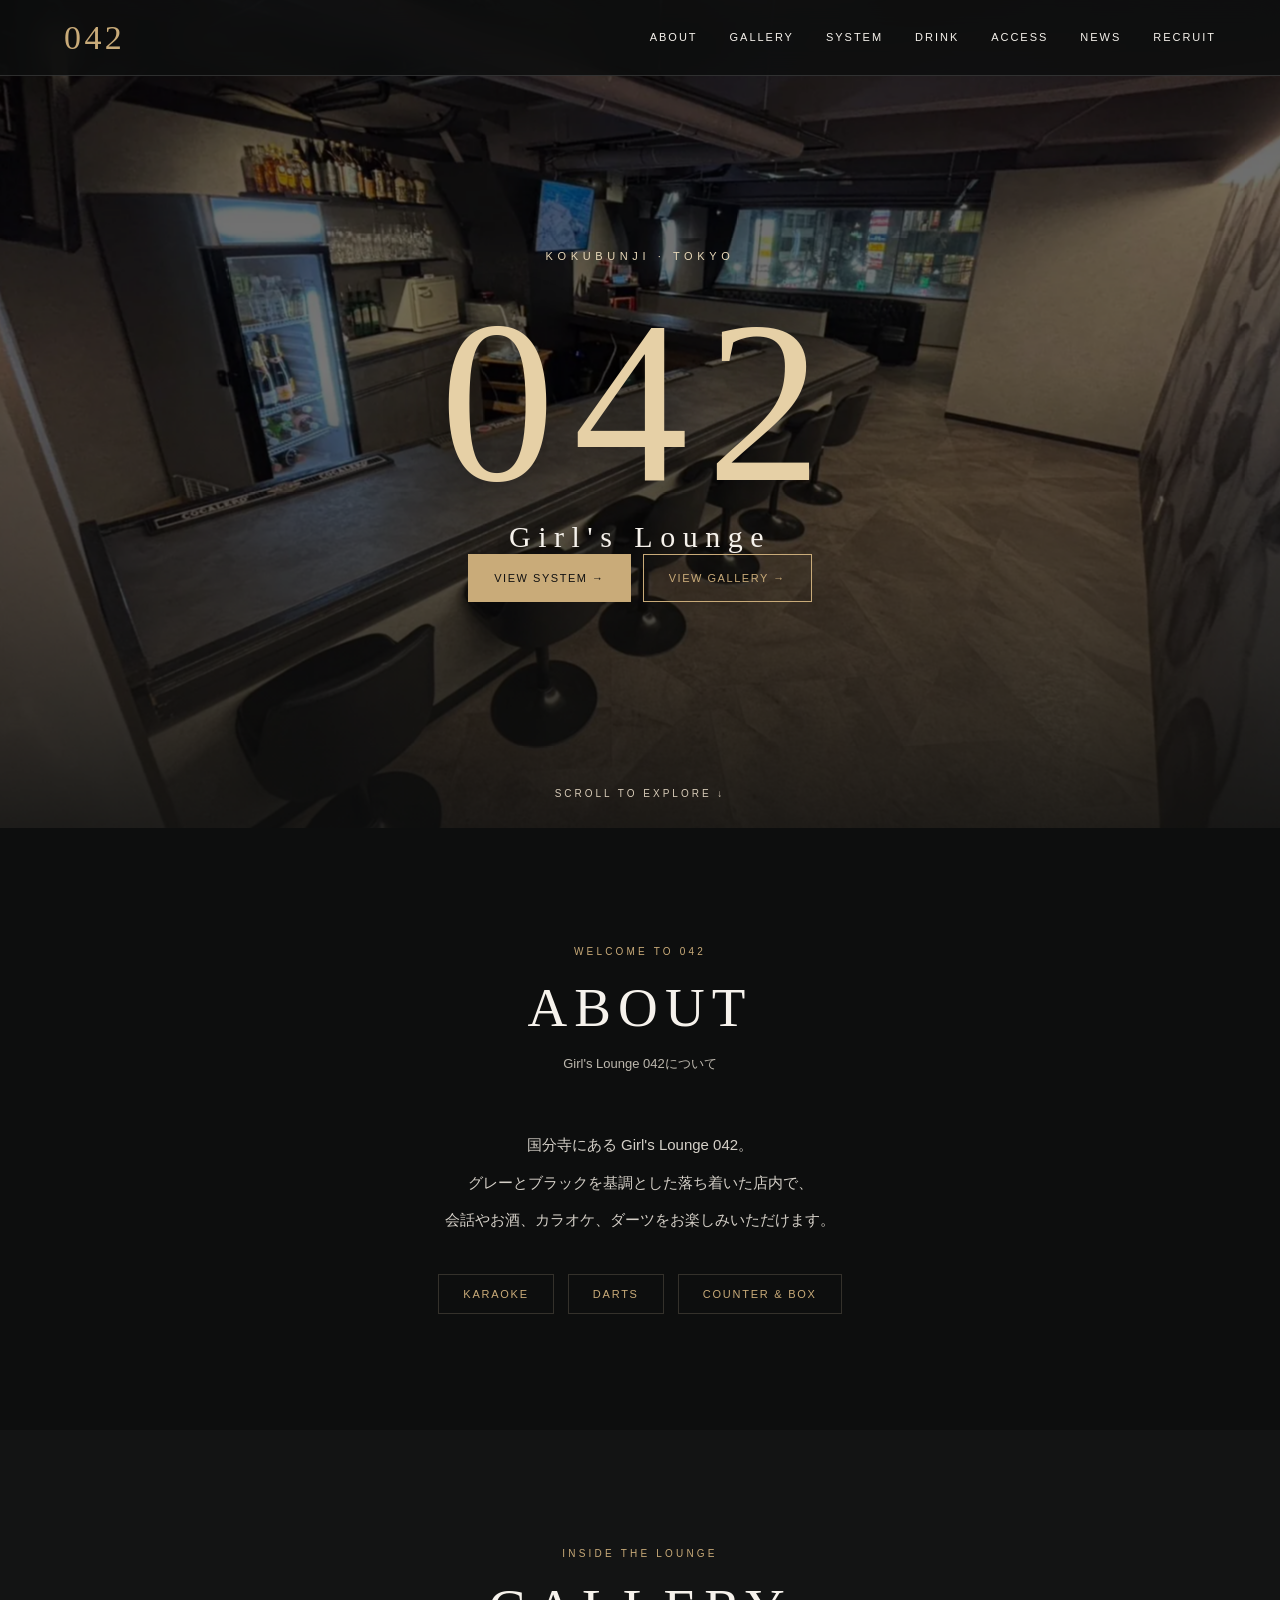
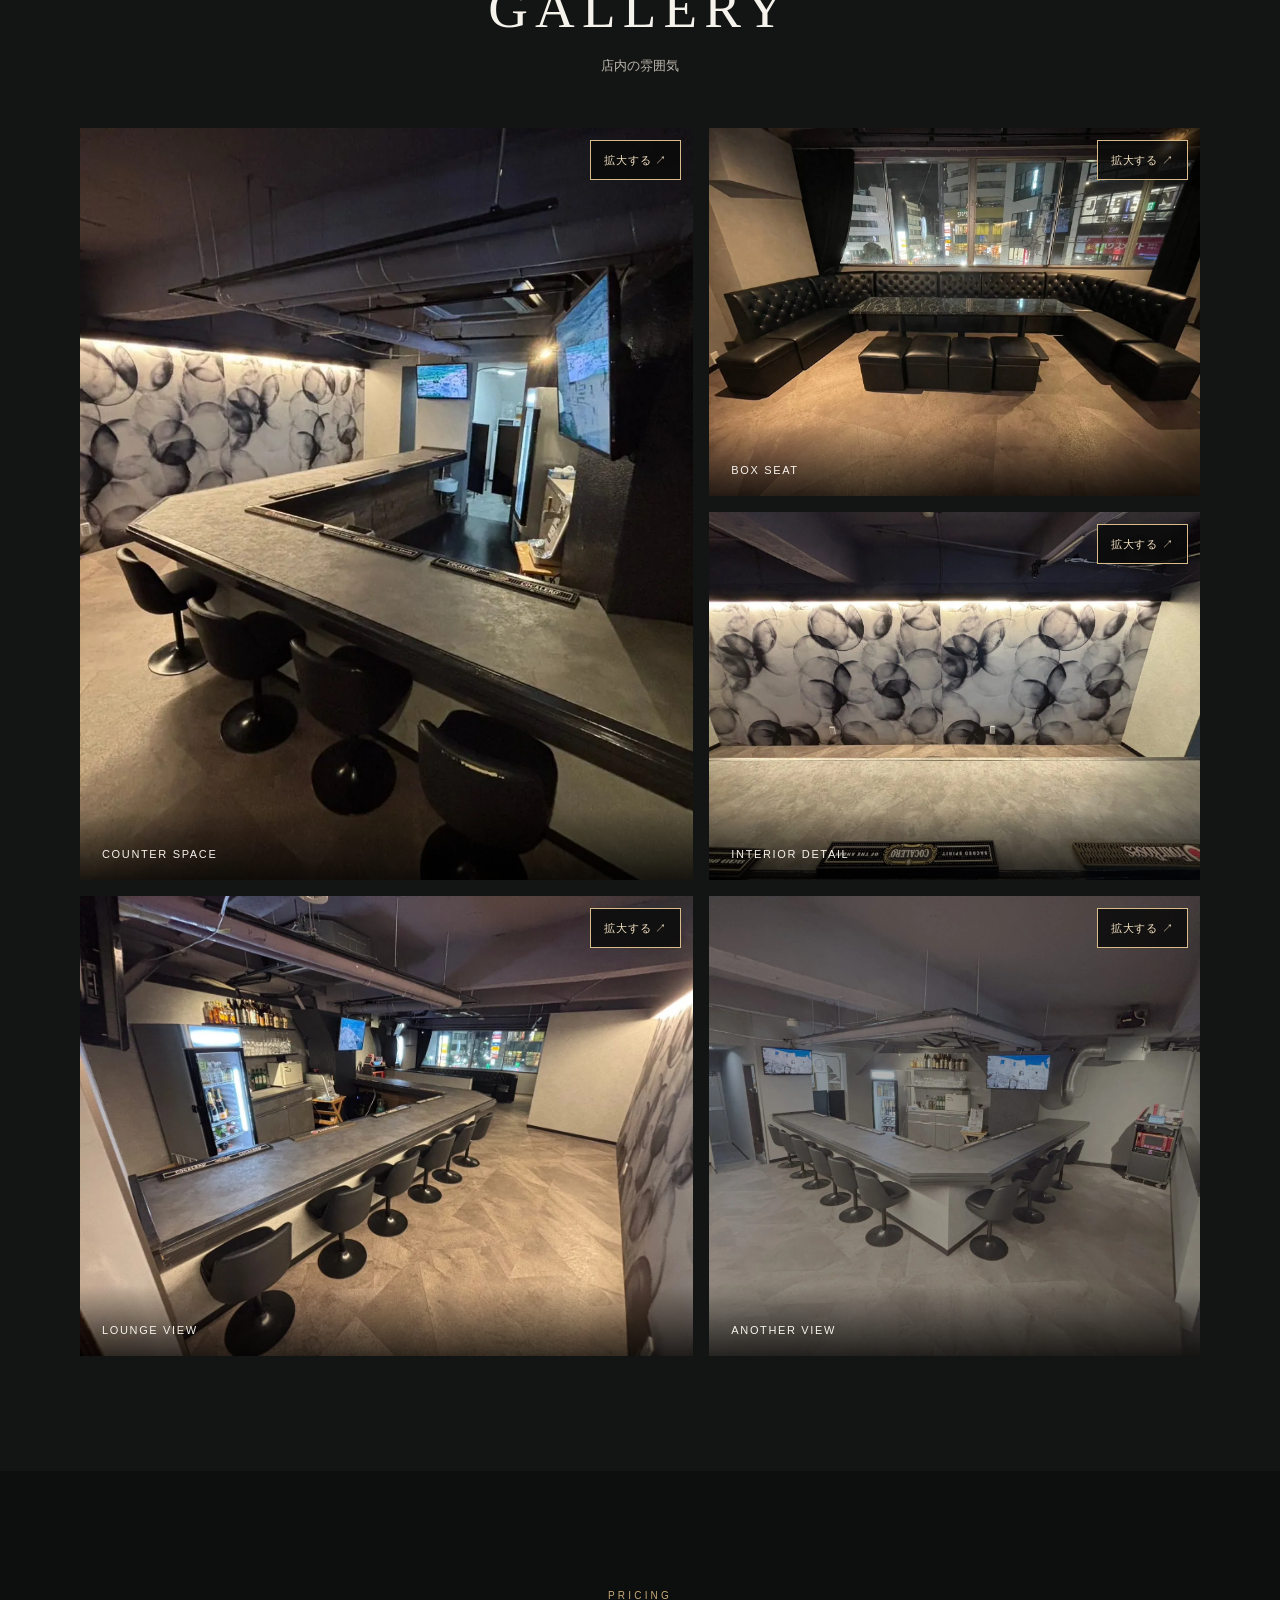
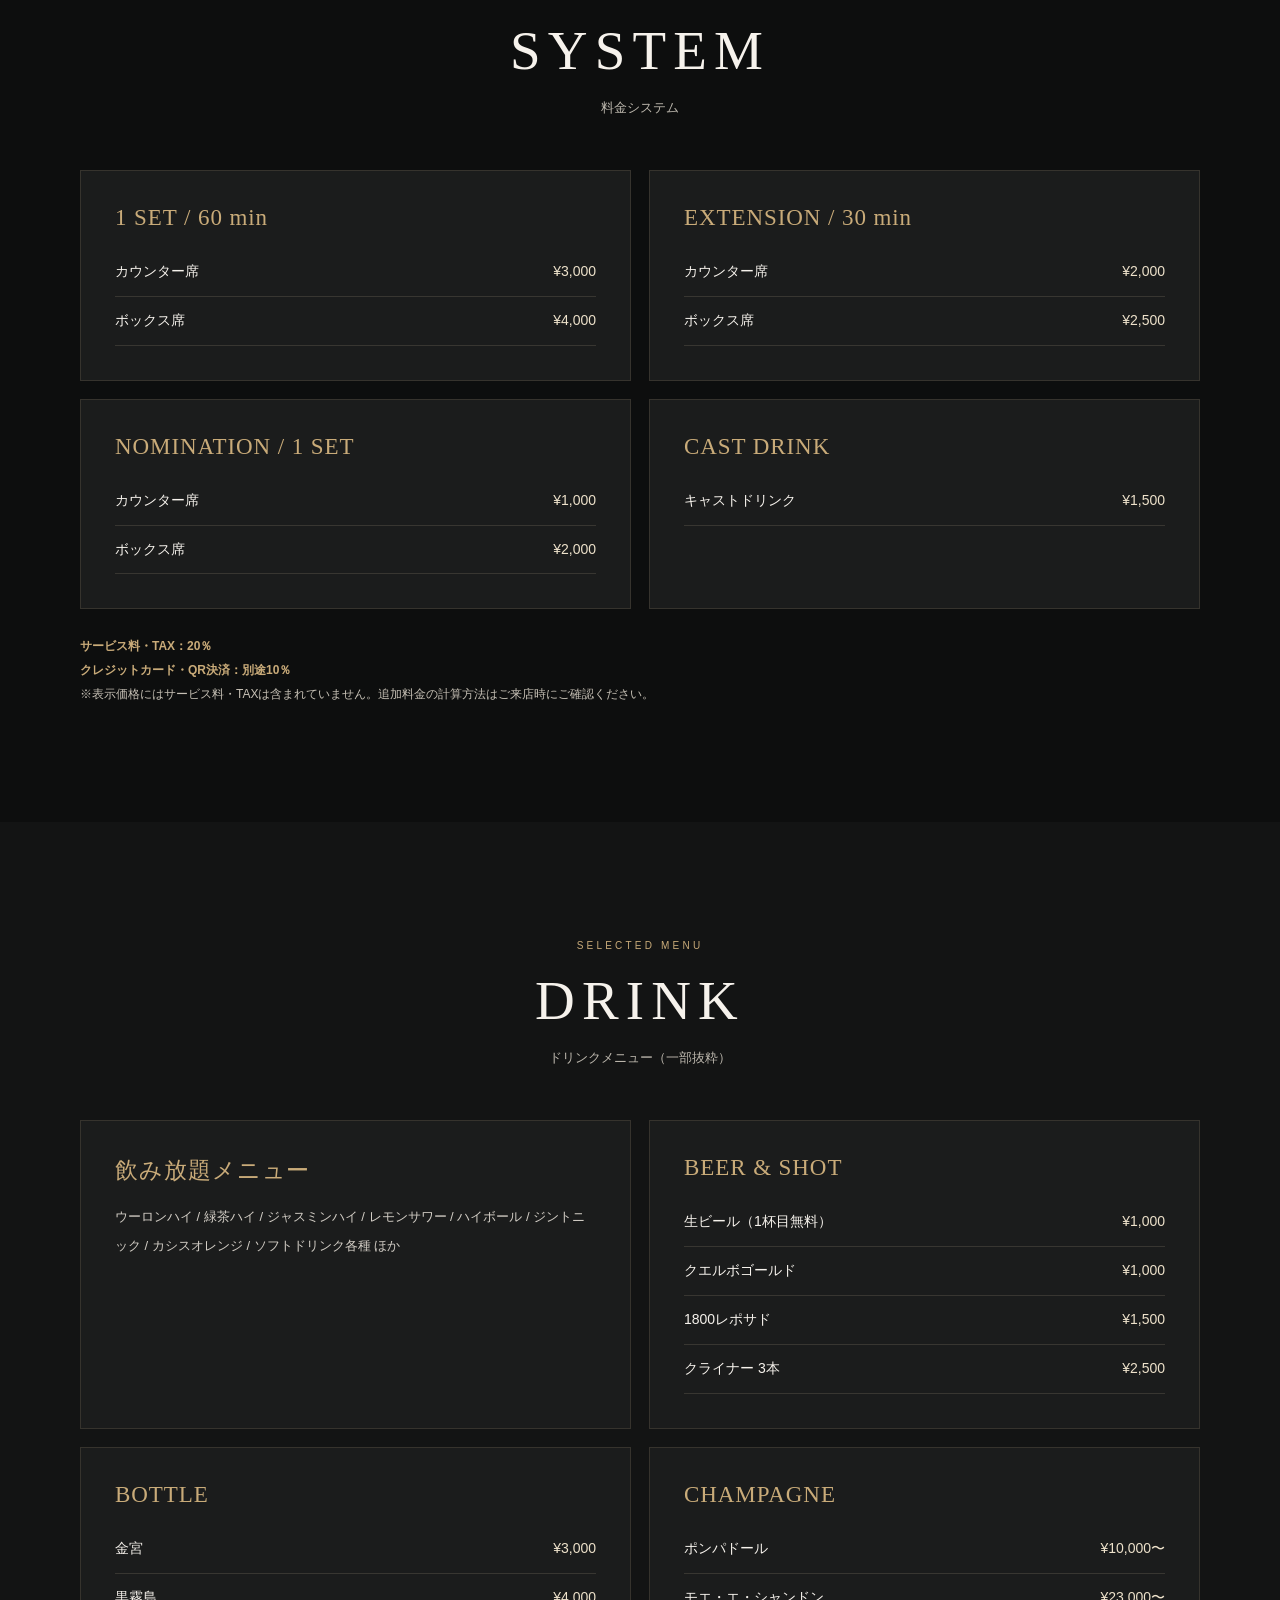
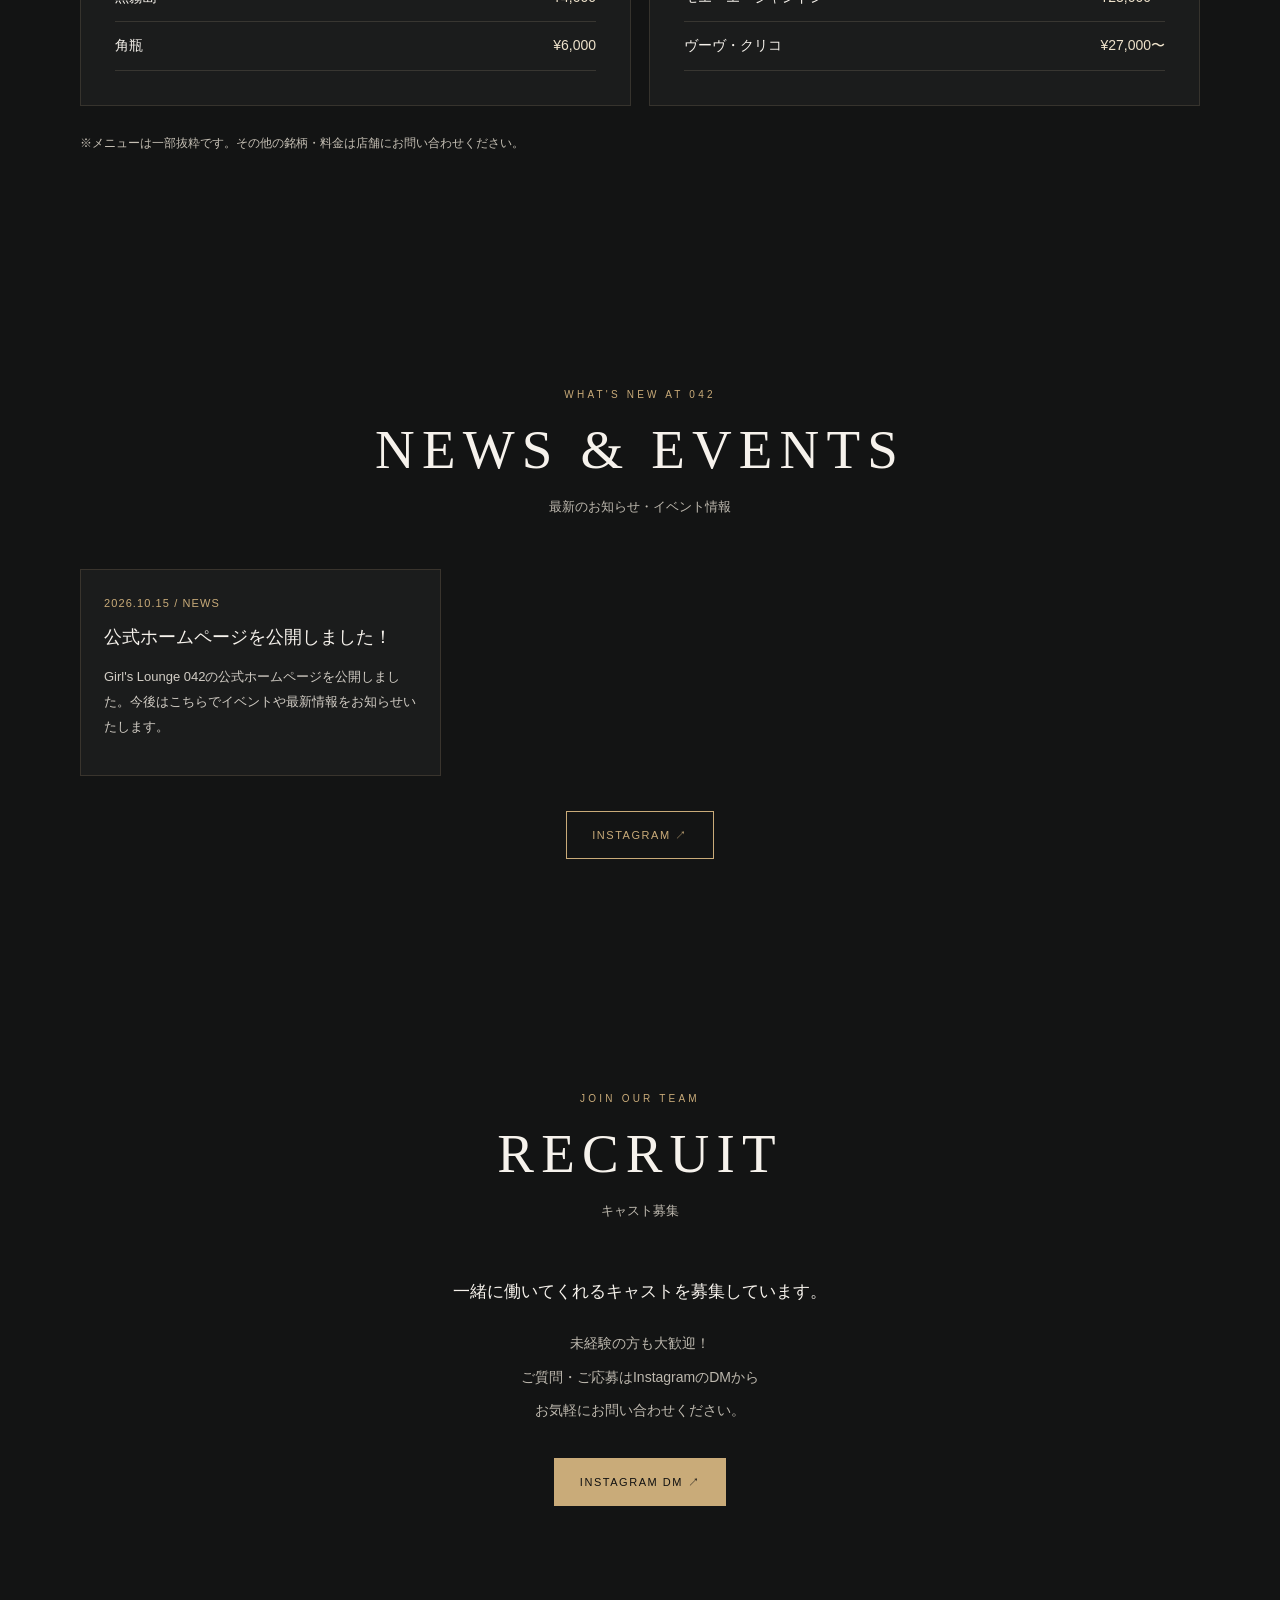
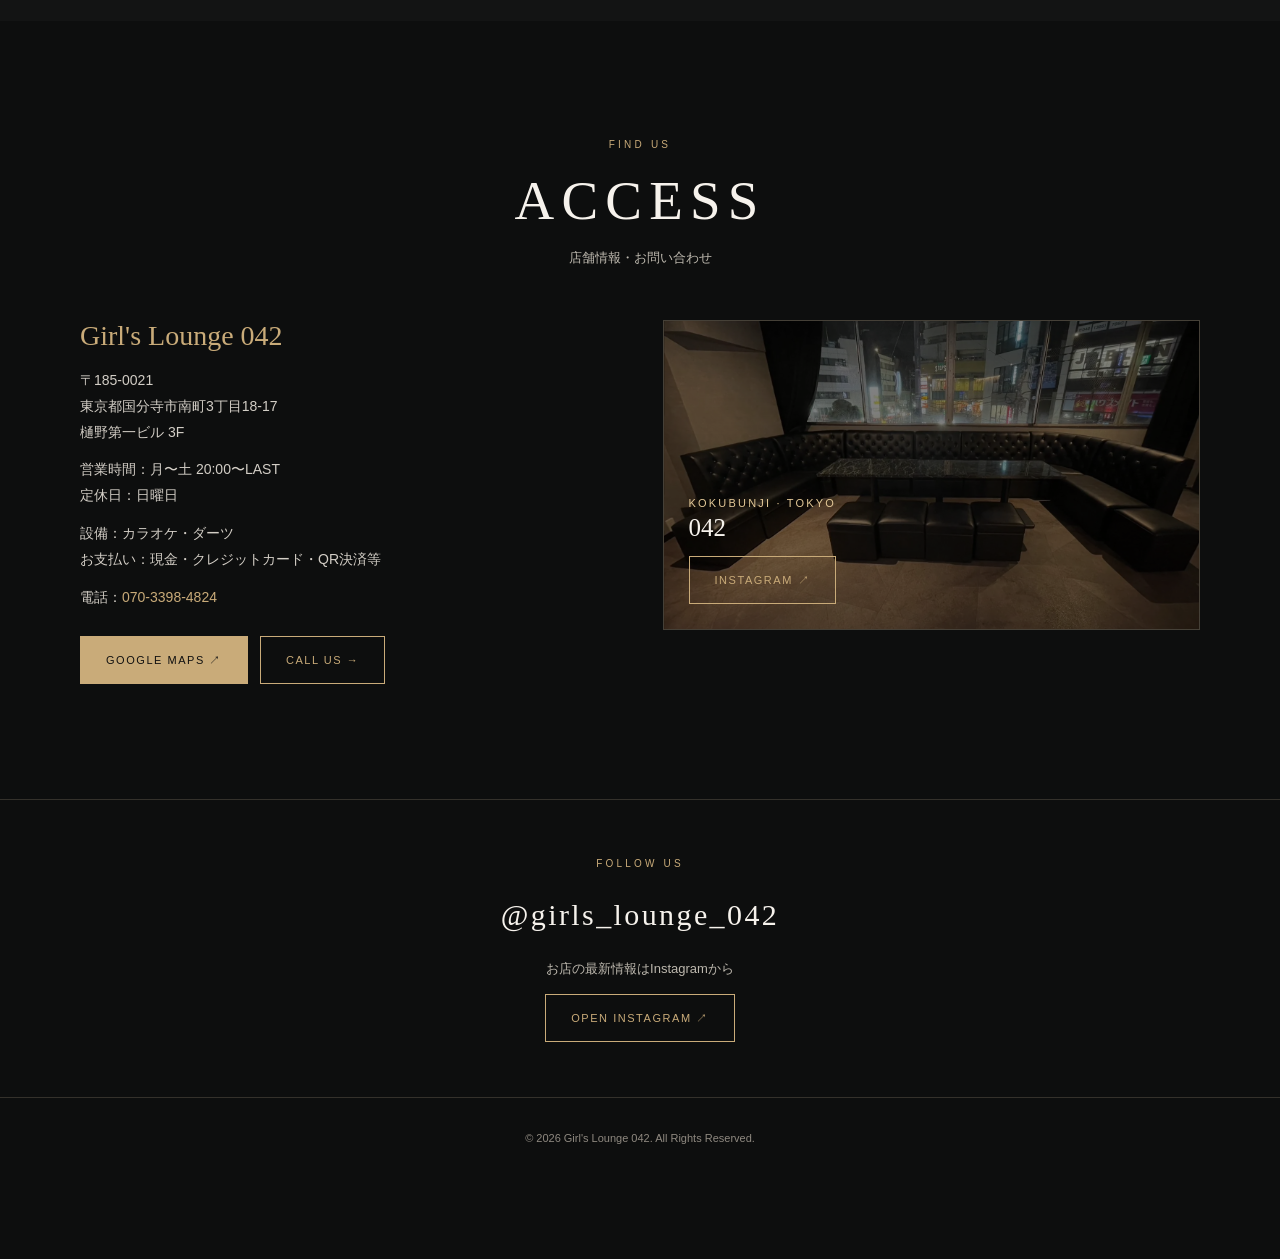
<file: index.html>
<!DOCTYPE html>

<html lang="ja"><head><meta charset="utf-8"/><meta content="width=device-width,initial-scale=1" name="viewport"/><meta content="#0d0e0e" name="theme-color"/><meta content="国分寺のGirl's Lounge 042。落ち着いた店内でお酒、カラオケ、ダーツを。料金・店内写真・アクセスをご案内。月〜土 20:00〜LAST。" name="description"/><title>Girl's Lounge 042 | 国分寺のラウンジ</title>
<link href="assets/styles.css" rel="stylesheet"/><meta content="website" property="og:type"/><meta content="Girl's Lounge 042 | 国分寺" property="og:title"/><meta content="国分寺のGirl’s Lounge 042。料金・店内写真・アクセス・最新のお知らせをご案内。" property="og:description"/><meta content="dark" name="color-scheme"/><link as="image" fetchpriority="high" href="images/hero.webp" rel="preload" type="image/webp"/><script type="application/ld+json">{"@context":"https://schema.org","@type":"BarOrPub","name":"Girl's Lounge 042","telephone":"+81-70-3398-4824","address":{"@type":"PostalAddress","postalCode":"185-0021","addressRegion":"東京都","addressLocality":"国分寺市","streetAddress":"南町3丁目18-17 樋野第一ビル3F","addressCountry":"JP"},"sameAs":["https://www.instagram.com/girls_lounge_042/"],"openingHoursSpecification":[{"@type":"OpeningHoursSpecification","dayOfWeek":["Monday","Tuesday","Wednesday","Thursday","Friday","Saturday"],"opens":"20:00"}],"description":"東京都国分寺市南町のGirl’s Lounge 042。料金、店内写真、アクセス、イベント情報をご案内。"}</script><meta content="Girl's Lounge 042" property="og:site_name"/><meta content="ja_JP" property="og:locale"/><meta content="summary_large_image" name="twitter:card"/><meta content="telephone=no" name="format-detection"/><link rel="icon" type="image/png" href="favicon.png"/><meta content="https://ryutobooo-stack.github.io/042-website/images/og-cover.jpg" property="og:image"/><meta content="Girl’s Lounge 042 店内写真" property="og:image:alt"/><meta content="index,follow,max-image-preview:large" name="robots"/><meta content="strict-origin-when-cross-origin" name="referrer"/></head><body><a class="skip-link" href="#main-content">本文へスキップ</a>
<header><a aria-label="042 トップへ" class="brand" href="#top">042</a><button aria-controls="primary-nav" aria-expanded="false" aria-label="メニューを開く" class="menu-toggle" type="button"><svg aria-hidden="true" viewbox="0 0 24 24"><path d="M4 7h16M4 12h16M4 17h16"></path></svg></button><nav aria-label="メインメニュー" id="primary-nav"><a href="#about">ABOUT</a><a href="#gallery">GALLERY</a><a href="#system">SYSTEM</a><a href="#drink">DRINK</a><a href="#access">ACCESS</a><a href="#news">NEWS</a><a href="#recruit">RECRUIT</a></nav></header>
<main id="main-content" tabindex="-1"><section class="hero" id="top"><div aria-hidden="true" class="hero-image"></div><div class="hero-inner"><div class="eyebrow">KOKUBUNJI · TOKYO</div><h1>042</h1><h2>Girl's Lounge</h2><div class="actions"><a class="btn solid" href="#system">VIEW SYSTEM →</a><a class="btn" href="#gallery">VIEW GALLERY →</a></div></div><div class="hero-bottom">SCROLL TO EXPLORE ↓</div></section>
<section class="section" id="about"><div class="wrap reveal"><div class="section-heading"><span class="kicker">WELCOME TO 042</span><h2>ABOUT</h2><p>Girl's Lounge 042について</p></div><p class="intro">国分寺にある Girl's Lounge 042。<br/>グレーとブラックを基調とした落ち着いた店内で、<br/>会話やお酒、カラオケ、ダーツをお楽しみいただけます。</p><div class="features"><span>KARAOKE</span><span>DARTS</span><span>COUNTER &amp; BOX</span></div></div></section>
<section class="section muted-section" id="gallery"><div class="wrap reveal"><div class="section-heading"><span class="kicker">INSIDE THE LOUNGE</span><h2>GALLERY</h2><p>店内の雰囲気</p></div><div class="gallery"><figure class="photo"><img alt="042のカウンター席と落ち着いた店内" decoding="async" fetchpriority="low" height="1108" loading="lazy" sizes="(max-width: 760px) 100vw, 50vw" src="images/counter.webp" width="1477"/><figcaption>COUNTER SPACE</figcaption><button aria-label="写真を拡大：042のカウンター席と落ち着いた店内" class="gallery-open" data-alt="042のカウンター席と落ち着いた店内" data-image="images/counter.webp" type="button">拡大する ↗</button></figure><figure class="photo"><img alt="窓際の黒いソファのボックス席" decoding="async" fetchpriority="low" height="1108" loading="lazy" sizes="(max-width: 760px) 50vw, 40vw" src="images/sofa.webp" width="1477"/><figcaption>BOX SEAT</figcaption><button aria-label="写真を拡大：窓際の黒いソファのボックス席" class="gallery-open" data-alt="窓際の黒いソファのボックス席" data-image="images/sofa.webp" type="button">拡大する ↗</button></figure><figure class="photo"><img alt="店内のアートウォールとカウンター" decoding="async" fetchpriority="low" height="1108" loading="lazy" sizes="(max-width: 760px) 50vw, 40vw" src="images/details.webp" width="1477"/><figcaption>INTERIOR DETAIL</figcaption><button aria-label="写真を拡大：店内のアートウォールとカウンター" class="gallery-open" data-alt="店内のアートウォールとカウンター" data-image="images/details.webp" type="button">拡大する ↗</button></figure><figure class="photo"><img alt="店内全体とカウンター" decoding="async" fetchpriority="low" height="1108" loading="lazy" sizes="(max-width: 760px) 50vw, 40vw" src="images/hero.webp" width="1477"/><figcaption>LOUNGE VIEW</figcaption><button aria-label="写真を拡大：店内全体とカウンター" class="gallery-open" data-alt="店内全体とカウンター" data-image="images/hero.webp" type="button">拡大する ↗</button></figure><figure class="photo"><img alt="042のカウンター全景" decoding="async" fetchpriority="low" height="1425" loading="lazy" sizes="(max-width: 760px) 50vw, 40vw" src="images/overview.webp" width="1900"/><figcaption>ANOTHER VIEW</figcaption><button aria-label="写真を拡大：042のカウンター全景" class="gallery-open" data-alt="042のカウンター全景" data-image="images/overview.webp" type="button">拡大する ↗</button></figure></div></div></section>
<section class="section" id="system"><div class="wrap reveal"><div class="section-heading"><span class="kicker">PRICING</span><h2>SYSTEM</h2><p>料金システム</p></div><div class="price-grid"><div class="panel"><h3>1 SET / 60 min</h3><div class="line"><span>カウンター席</span><span>¥3,000</span></div><div class="line"><span>ボックス席</span><span>¥4,000</span></div></div><div class="panel"><h3>EXTENSION / 30 min</h3><div class="line"><span>カウンター席</span><span>¥2,000</span></div><div class="line"><span>ボックス席</span><span>¥2,500</span></div></div><div class="panel"><h3>NOMINATION / 1 SET</h3><div class="line"><span>カウンター席</span><span>¥1,000</span></div><div class="line"><span>ボックス席</span><span>¥2,000</span></div></div><div class="panel"><h3>CAST DRINK</h3><div class="line"><span>キャストドリンク</span><span>¥1,500</span></div></div></div><p class="note"><strong>サービス料・TAX：20％</strong><br/><strong>クレジットカード・QR決済：別途10％</strong><br/>※表示価格にはサービス料・TAXは含まれていません。追加料金の計算方法はご来店時にご確認ください。</p></div></section>
<section class="section muted-section" id="drink"><div class="wrap reveal"><div class="section-heading"><span class="kicker">SELECTED MENU</span><h2>DRINK</h2><p>ドリンクメニュー（一部抜粋）</p></div><div class="drink-grid"><div class="panel"><h3>飲み放題メニュー</h3><p>ウーロンハイ / 緑茶ハイ / ジャスミンハイ / レモンサワー / ハイボール / ジントニック / カシスオレンジ / ソフトドリンク各種 ほか</p></div><div class="panel"><h3>BEER &amp; SHOT</h3><div class="line"><span>生ビール（1杯目無料）</span><span>¥1,000</span></div><div class="line"><span>クエルボゴールド</span><span>¥1,000</span></div><div class="line"><span>1800レポサド</span><span>¥1,500</span></div><div class="line"><span>クライナー 3本</span><span>¥2,500</span></div></div><div class="panel"><h3>BOTTLE</h3><div class="line"><span>金宮</span><span>¥3,000</span></div><div class="line"><span>黒霧島</span><span>¥4,000</span></div><div class="line"><span>角瓶</span><span>¥6,000</span></div></div><div class="panel"><h3>CHAMPAGNE</h3><div class="line"><span>ポンパドール</span><span>¥10,000〜</span></div><div class="line"><span>モエ・エ・シャンドン</span><span>¥23,000〜</span></div><div class="line"><span>ヴーヴ・クリコ</span><span>¥27,000〜</span></div></div></div><p class="note">※メニューは一部抜粋です。その他の銘柄・料金は店舗にお問い合わせください。</p></div></section>
<section class="section muted-section" id="news"><div class="wrap reveal"><div class="section-heading"><span class="kicker">WHAT'S NEW AT 042</span><h2>NEWS &amp; EVENTS</h2><p>最新のお知らせ・イベント情報</p></div><div aria-live="polite" class="event-grid" id="event-list"><p class="event-empty">現在掲載中のお知らせはありません。最新情報はInstagramをご確認ください。</p></div><div class="actions section-actions"><a class="btn" href="https://www.instagram.com/girls_lounge_042/" rel="noopener noreferrer" target="_blank">INSTAGRAM ↗</a></div></div></section><section class="section muted-section" id="recruit"><div class="wrap reveal"><div class="section-heading"><span class="kicker">JOIN OUR TEAM</span><h2>RECRUIT</h2><p>キャスト募集</p></div><div class="recruit-content"><p>一緒に働いてくれるキャストを募集しています。</p><p>未経験の方も大歓迎！<br/>ご質問・ご応募はInstagramのDMから<br/>お気軽にお問い合わせください。</p><div class="actions"><a aria-label="Instagramを開いてDMで応募" class="btn solid" href="https://www.instagram.com/girls_lounge_042/" rel="noopener noreferrer" target="_blank">INSTAGRAM DM ↗</a></div></div></div></section><section class="section" id="access"><div class="wrap reveal"><div class="section-heading"><span class="kicker">FIND US</span><h2>ACCESS</h2><p>店舗情報・お問い合わせ</p></div><div class="contact"><div><h3>Girl's Lounge 042</h3><p>〒185-0021<br/>東京都国分寺市南町3丁目18-17<br/>樋野第一ビル 3F</p><p>営業時間：月〜土 20:00〜LAST<br/>定休日：日曜日</p><p>設備：カラオケ・ダーツ<br/>お支払い：現金・クレジットカード・QR決済等</p><p>電話：<a href="tel:07033984824" style="color:var(--gold)">070-3398-4824</a></p><div class="actions"><a class="btn solid" href="https://www.google.com/maps/search/?api=1&amp;query=%E6%9D%B1%E4%BA%AC%E9%83%BD%E5%9B%BD%E5%88%86%E5%AF%BA%E5%B8%82%E5%8D%97%E7%94%BA3-18-17" rel="noopener noreferrer" target="_blank">GOOGLE MAPS ↗</a><a class="btn" href="tel:07033984824">CALL US →</a></div></div><div class="location"><span>KOKUBUNJI · TOKYO</span><strong>042</strong><a class="btn" href="https://www.instagram.com/girls_lounge_042/" rel="noopener noreferrer" target="_blank">INSTAGRAM ↗</a></div></div></div></section>
<div class="insta"><span class="kicker">FOLLOW US</span><h2 style="font:normal 30px Georgia,serif;letter-spacing:.08em">@girls_lounge_042</h2><p>お店の最新情報はInstagramから</p><a class="btn" href="https://www.instagram.com/girls_lounge_042/" rel="noopener noreferrer" target="_blank">OPEN INSTAGRAM ↗</a></div><dialog aria-label="店内写真の拡大表示" class="gallery-dialog" id="gallery-dialog"><button aria-label="写真を閉じる" class="gallery-close" type="button">×</button><img alt=""/></dialog></main>
<footer>© 2026 Girl's Lounge 042. All Rights Reserved.</footer>
<div aria-label="スマートフォン用クイックメニュー" class="mobile-bar"><a href="tel:07033984824"><svg aria-hidden="true" viewbox="0 0 24 24"><path d="M22 16.9v3a2 2 0 0 1-2.2 2A19.7 19.7 0 0 1 2.1 4.2 2 2 0 0 1 4.1 2h3a2 2 0 0 1 2 1.7l.5 3a2 2 0 0 1-.6 1.8L7 10a16 16 0 0 0 7 7l1.5-2a2 2 0 0 1 1.8-.6l3 .5a2 2 0 0 1 1.7 2z"></path></svg>電話</a><a href="https://www.instagram.com/girls_lounge_042/" rel="noopener noreferrer" target="_blank"><svg aria-hidden="true" viewbox="0 0 24 24"><rect height="20" rx="5" width="20" x="2" y="2"></rect><circle cx="12" cy="12" r="4"></circle><circle cx="18" cy="6" fill="currentColor" r="1" stroke="none"></circle></svg>Instagram</a><a href="https://www.google.com/maps/search/?api=1&amp;query=%E6%9D%B1%E4%BA%AC%E9%83%BD%E5%9B%BD%E5%88%86%E5%AF%BA%E5%B8%82%E5%8D%97%E7%94%BA3-18-17" rel="noopener noreferrer" target="_blank"><svg aria-hidden="true" viewbox="0 0 24 24"><path d="M20 10c0 6-8 12-8 12S4 16 4 10a8 8 0 1 1 16 0z"></path><circle cx="12" cy="10" r="3"></circle></svg>アクセス</a></div>
<script defer="" src="assets/main.js"></script></body></html>
</file>
<file: assets/styles.css>
:root{--bg:#0d0e0e;--panel:#171818;--gold:#c9ab79;--text:#f6f2ec;--sub:#bdb8ae;--line:#34312b}*{box-sizing:border-box}html{scroll-behavior:smooth}body{margin:0;background:var(--bg);color:var(--text);font-family:-apple-system,BlinkMacSystemFont,"Hiragino Kaku Gothic ProN","Yu Gothic",sans-serif;line-height:1.85}a{color:inherit;text-decoration:none}button{font:inherit}img{display:block;width:100%}a:focus-visible,button:focus-visible{outline:2px solid var(--gold);outline-offset:4px}header{height:76px;position:fixed;inset:0 0 auto;z-index:30;display:flex;align-items:center;justify-content:space-between;padding:0 clamp(22px,5vw,90px);border-bottom:1px solid #ffffff24;background:#0d0e0edb;backdrop-filter:blur(14px)}.brand{font:normal 34px Georgia,serif;letter-spacing:.1em;color:var(--gold)}nav{display:flex;gap:clamp(15px,2.5vw,34px)}nav a{font-size:11px;letter-spacing:.18em;transition:color .2s}nav a:hover{color:var(--gold)}.hero{position:relative;min-height:92svh;display:grid;place-items:center;overflow:hidden;padding:120px 24px 100px;text-align:center}.hero-image{position:absolute;inset:0;background:linear-gradient(180deg,#0009 0%,#0008 45%,#0d0e0eea 100%),url('../images/hero.webp') center 49%/cover no-repeat;transform:scale(1.04);animation:zoom 2.2s ease-out both}.hero-inner{position:relative;z-index:1}.eyebrow{font-size:11px;letter-spacing:.42em;color:#e8d8b9}.hero h1{font:normal clamp(112px,18vw,230px)/.95 Georgia,serif;letter-spacing:.08em;color:#e6d0a6;margin:28px 0 8px;text-shadow:0 10px 55px #000a}.hero h2{font:normal clamp(19px,2.4vw,30px) Georgia,serif;letter-spacing:.25em;margin:0}.hero p{color:#eee7dd;font-size:14px;letter-spacing:.1em;margin:29px 0}.actions{display:flex;justify-content:center;flex-wrap:wrap;gap:12px}.btn{display:inline-flex;align-items:center;justify-content:center;min-height:48px;padding:12px 25px;border:1px solid var(--gold);color:var(--gold);font-size:11px;letter-spacing:.14em;transition:background .2s,color .2s}.btn:hover{background:var(--gold);color:#111}.btn.solid{background:var(--gold);color:#111}.btn.solid:hover{background:#e3cda6}.hero-bottom{position:absolute;bottom:25px;left:0;right:0;font-size:10px;letter-spacing:.3em;color:#d7cbb8}.section{padding:clamp(72px,9vw,135px) 24px;scroll-margin-top:75px}.wrap{max-width:1120px;margin:auto}.section-heading{text-align:center;margin-bottom:44px}.kicker{display:block;font-size:10px;color:var(--gold);letter-spacing:.32em;margin-bottom:12px}.section-heading h2{font:normal clamp(35px,5vw,55px) Georgia,serif;letter-spacing:.13em;margin:0;color:var(--text)}.section-heading p{font-size:13px;color:var(--sub);margin:10px 0 0}.intro{text-align:center;max-width:690px;margin:auto;color:#d5d0c8;font-size:15px;line-height:2.5}.features{display:flex;justify-content:center;gap:14px;flex-wrap:wrap;margin-top:35px}.features span{font-size:11px;letter-spacing:.16em;border:1px solid var(--line);padding:9px 24px;color:var(--gold)}.gallery{display:grid;grid-template-columns:1.25fr 1fr;gap:16px}.photo{position:relative;overflow:hidden;background:#222;min-height:240px}.photo img{height:100%;object-fit:cover;transition:transform .7s ease}.photo:hover img{transform:scale(1.04)}.photo figcaption{position:absolute;left:0;right:0;bottom:0;padding:35px 22px 16px;background:linear-gradient(transparent,#000b);font-size:11px;letter-spacing:.15em}.photo{margin:0}.photo:first-child{grid-row:span 2}.photo:first-child img{min-height:500px}.muted-section{background:#131414}.price-grid,.drink-grid{display:grid;grid-template-columns:repeat(2,minmax(0,1fr));gap:18px}.panel{background:#1b1c1c;border:1px solid #36332d;padding:clamp(22px,3vw,34px)}.panel h3{font:normal 23px Georgia,serif;color:var(--gold);margin:0 0 17px;letter-spacing:.04em}.line{display:flex;justify-content:space-between;align-items:baseline;gap:12px;border-bottom:1px solid #383631;padding:11px 0;font-size:14px}.line span:last-child{white-space:nowrap;color:#eee2cb}.note{margin:25px 0 0;color:#c6c0b5;font-size:12px;line-height:2}.note strong{color:var(--gold)}.drink-grid .panel p{font-size:13px;color:#d2cdc5;margin:0;line-height:2.2}.contact{display:grid;grid-template-columns:1fr 1fr;gap:45px;align-items:start}.contact h3{font:normal 28px Georgia,serif;color:var(--gold);margin:0 0 16px}.contact p{color:#d3cec6;font-size:14px;margin:12px 0}.contact .actions{justify-content:flex-start;margin-top:25px}.location{border:1px solid #454037;min-height:310px;background:linear-gradient(#0007,#0009),url('../images/sofa.webp') center/cover;display:flex;flex-direction:column;justify-content:end;padding:25px}.location span{font-size:11px;letter-spacing:.2em;color:#e4c998}.location strong{font:normal 25px Georgia,serif}.location a{margin-top:14px;width:max-content}.insta{padding:55px 24px;text-align:center;border-top:1px solid var(--line);border-bottom:1px solid var(--line)}.insta p{color:var(--sub);font-size:13px}footer{text-align:center;color:#8f8980;font-size:11px;padding:30px 20px 110px}.mobile-bar{display:none}.reveal{opacity:0;transform:translateY(24px);transition:opacity .8s,transform .8s}.reveal.visible{opacity:1;transform:none}@keyframes zoom{from{transform:scale(1.13);opacity:.6}to{transform:scale(1.04);opacity:1}}@media(max-width:760px){header{height:64px;padding:0 20px}nav{gap:13px}nav a{font-size:9px;letter-spacing:.07em}.brand{font-size:28px}.hero{min-height:82svh;padding:100px 18px 75px}.hero h1{font-size:clamp(96px,25vw,150px)}.hero h2{font-size:20px}.hero p{font-size:12px}.eyebrow{font-size:9px}.gallery{grid-template-columns:1fr 1fr;gap:9px}.photo{min-height:165px}.photo:first-child{grid-column:span 2;grid-row:auto}.photo:first-child img{min-height:280px;max-height:420px}.photo figcaption{font-size:10px;padding:30px 12px 10px}.price-grid,.drink-grid,.contact{grid-template-columns:1fr}.contact{gap:28px}.section{padding:72px 18px;scroll-margin-top:64px}.panel{padding:22px}.mobile-bar{position:fixed;display:grid;grid-template-columns:repeat(3,1fr);bottom:0;left:0;right:0;z-index:40;background:#111e;border-top:1px solid #6b5940;padding:10px 8px max(10px,env(safe-area-inset-bottom));backdrop-filter:blur(15px)}.mobile-bar a{display:flex;align-items:center;justify-content:center;gap:7px;color:#f1e4cc;font-size:12px;border-right:1px solid #514737}.mobile-bar a:last-child{border:0}.mobile-bar svg{width:17px;height:17px;stroke:var(--gold);fill:none;stroke-width:1.7;stroke-linecap:round;stroke-linejoin:round}footer{padding-bottom:100px}}@media(max-width:360px){nav{gap:8px}nav a{font-size:8px}.brand{font-size:24px}}@media(prefers-reduced-motion:reduce){html{scroll-behavior:auto}.hero-image{animation:none}.reveal{opacity:1;transform:none;transition:none}.photo img{transition:none}}
.event-grid{display:grid;grid-template-columns:repeat(3,minmax(0,1fr));gap:18px}.event-card{border:1px solid #39342d;background:#1b1c1c;overflow:hidden;display:flex;flex-direction:column}.event-card img{width:100%;aspect-ratio:16/10;object-fit:cover}.event-body{padding:23px;flex:1}.event-meta{font-size:11px;letter-spacing:.1em;color:var(--gold);margin:0 0 10px}.event-card h3{font-size:18px;line-height:1.6;font-weight:500;margin:0 0 10px}.event-card p.event-desc{font-size:13px;line-height:1.9;color:#d2cdc5;white-space:pre-line;overflow-wrap:anywhere}.event-empty{grid-column:1/-1;text-align:center;color:var(--sub);font-size:14px;padding:40px 10px;border:1px solid var(--line)}@media(max-width:850px){.event-grid{grid-template-columns:repeat(2,minmax(0,1fr))}}@media(max-width:600px){.event-grid{grid-template-columns:1fr}header{height:auto;min-height:64px;flex-wrap:wrap;justify-content:center;padding:8px 12px;gap:2px}nav{justify-content:center;flex-wrap:wrap;row-gap:2px}.section{scroll-margin-top:100px}}
/* Responsive navigation and progressive enhancement */
.menu-toggle{display:none;align-items:center;justify-content:center;width:44px;height:44px;border:1px solid var(--line);background:transparent;color:var(--gold);cursor:pointer}
.menu-toggle svg{width:23px;height:23px;stroke:currentColor;fill:none;stroke-width:1.7}
@media(max-width:900px){header{height:68px;min-height:68px;flex-wrap:nowrap;justify-content:space-between;padding:0 20px} .menu-toggle{display:flex} header nav{display:none;position:absolute;top:100%;left:0;right:0;flex-direction:column;align-items:stretch;gap:0;background:#111;box-shadow:0 18px 30px #0008;padding:10px 22px 18px;border-bottom:1px solid var(--line)}header nav.is-open{display:flex}header nav a{font-size:13px;letter-spacing:.15em;padding:12px 8px;border-bottom:1px solid #ffffff15}.section{scroll-margin-top:70px}}
@media(min-width:901px){header nav{display:flex!important}}
@media(max-width:600px){header{height:68px;min-height:68px;flex-wrap:nowrap;justify-content:space-between;padding:0 18px}header nav{justify-content:initial;flex-wrap:nowrap;row-gap:0}.section{scroll-margin-top:70px}}
@media(prefers-reduced-motion:reduce){*,*::before,*::after{scroll-behavior:auto!important;animation-duration:.01ms!important;transition-duration:.01ms!important}}
@media print{header,.mobile-bar,.hero-bottom,.actions{display:none!important}.reveal{opacity:1!important;transform:none!important}body{background:#fff;color:#111}}

/* V2 refinement: keyboard navigation, touch, gallery, spacing */
.skip-link{position:fixed;top:-100px;left:16px;z-index:100;background:var(--gold);color:#111;padding:12px 18px;font-weight:700}.skip-link:focus{top:10px}
:root{--content-width:1120px}html{scroll-padding-top:80px}body{overflow-x:hidden}p{overflow-wrap:break-word}
.section-heading h2{line-height:1.25}.section-heading{margin-bottom:clamp(30px,5vw,50px)}
.panel{transition:border-color .2s ease,transform .2s ease}.panel:hover{border-color:#7c694b}
.gallery-open{position:absolute;top:12px;right:12px;z-index:2;cursor:pointer;background:#0b0b0bdc;border:1px solid #d8bd8b;color:#f7e5c4;padding:9px 13px;font-size:11px;letter-spacing:.08em}
.gallery-open:hover{background:#d8bd8b;color:#111}
.gallery-dialog{width:min(95vw,1100px);max-height:92dvh;background:#101010;border:1px solid #6d593a;padding:clamp(12px,3vw,24px);color:#fff;box-shadow:0 20px 90px #000a}
.gallery-dialog::backdrop{background:#000d;backdrop-filter:blur(6px)}.gallery-dialog img{width:100%;height:auto;max-height:80dvh;object-fit:contain}
.gallery-close{position:absolute;right:15px;top:14px;z-index:1;background:#111d;border:1px solid var(--gold);color:#fff;font-size:26px;line-height:1;cursor:pointer;width:44px;height:44px}
.section-actions{margin-top:35px}.recruit-content{max-width:650px;margin:0 auto;text-align:center}.recruit-content p:first-child{color:var(--text);font-size:17px;line-height:2.2}.recruit-content p{color:var(--sub);font-size:14px;line-height:2.4}.recruit-content .actions{margin-top:30px}
@media(max-width:760px){.gallery-open{font-size:10px;padding:7px 9px}.section-heading h2{letter-spacing:.09em}.hero-inner{width:100%}.hero .actions .btn{min-width:140px}.panel h3{font-size:21px}.line{font-size:13px}}
@media(max-width:420px){.hero .actions{flex-direction:column;align-items:center}.hero .actions .btn{width:min(100%,260px)}.gallery{grid-template-columns:1fr 1fr}.photo figcaption{font-size:9px;letter-spacing:.06em}}
@media(prefers-reduced-motion:reduce){.panel{transition:none}}
</file>
